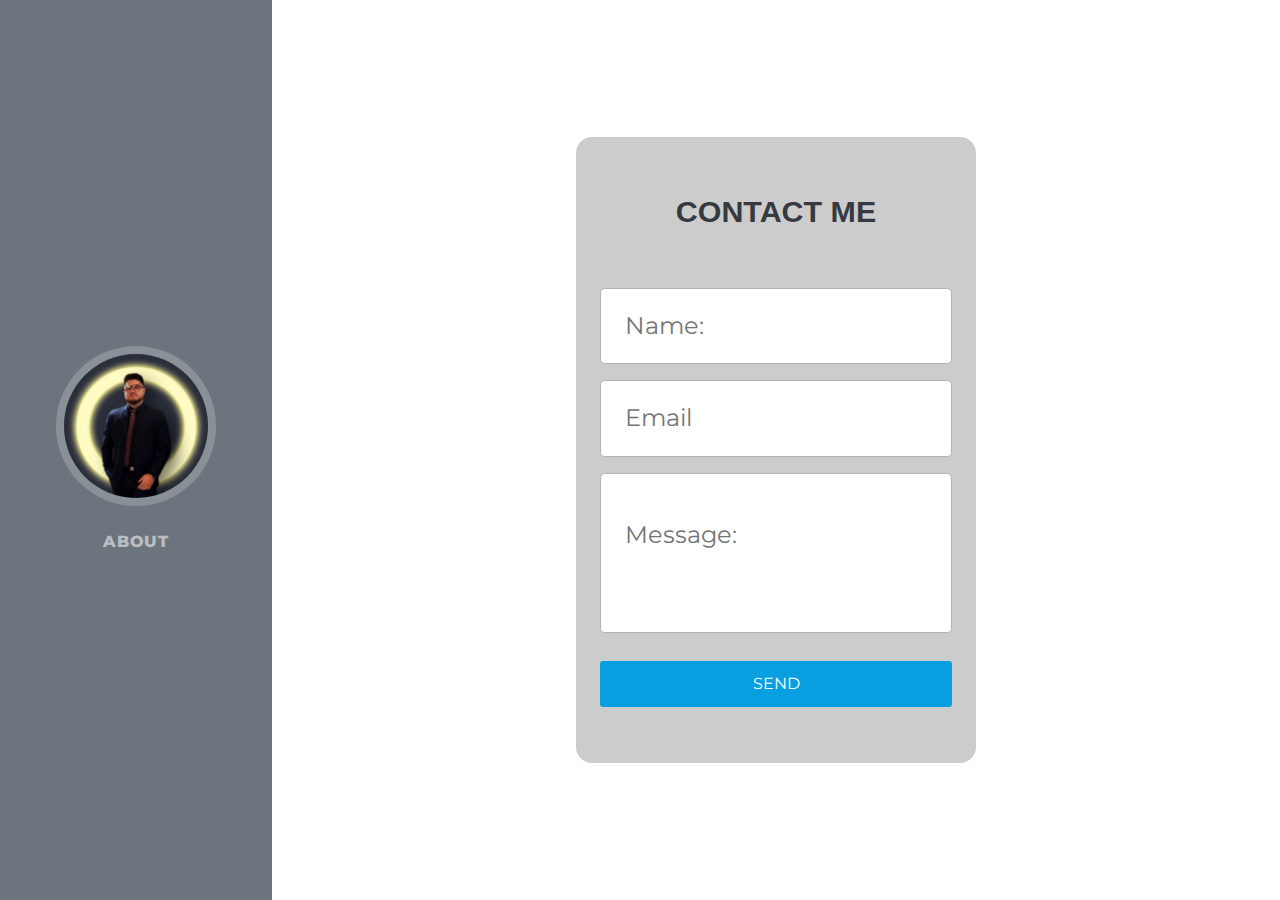
<file: Contacto.html>
<!DOCTYPE html>
<html lang="en">

<head>
    <meta charset="UTF-8">
    <link rel="stylesheet" href="https://fonts.googleapis.com/css?family=Work+Sans:300,400,600,700,900&display=swap">
    <link rel="stylesheet" href="css/styles.css">
    <link rel="stylesheet" href="css/estiloscontactform.css">
</head>

<body id="page-top">

    <!-- Navigation-->

    <nav class="navbar navbar-expand-lg navbar-dark bg-secondary fixed-top" id="sideNav">
        <a class="navbar-brand js-scroll-trigger" href="#page-top">
            <span class="d-block d-lg-none">Pisani Curlo Mauro</span>
            <span class="d-none d-lg-block"><img class="img-fluid img-profile rounded-circle mx-auto mb-2"
                    src="assets/img/profile.png" alt="..." /></span>
        </a>
        <button class="navbar-toggler" type="button" data-bs-toggle="collapse" data-bs-target="#navbarResponsive"
            aria-controls="navbarResponsive" aria-expanded="false" aria-label="Toggle navigation"><span
                class="navbar-toggler-icon"></span></button>
        <div class="collapse navbar-collapse" id="navbarResponsive">
            <ul class="navbar-nav">
                <li class="nav-item"><a class="nav-link js-scroll-trigger" href="index.html">ABOUT</a></li>
            </ul>
        </div>
    </nav>
</body>
<form class="form" action="https://formspree.io/f/xzbqjndz" method="POST">
    <div class="form__container">
        <h2 class="form__title">Contact me</h2>
        <input type="text" class="form__input" placeholder="Name:" name="name">
        <input type="email" class="form__input" placeholder="Email" name="email">
        <textarea class="form__input form__input form__input--message" placeholder="Message:" name="message"></textarea>
        <input type="submit" value="SEND" class="form__cta">
    </div>
</form>
</file>
<file: css/estiloscontactform.css>
@import url("https://fonts.googleapis.com/css2?family=Montserrat:wght@300;400;700&display=swap");

*{
    margin: 0;
    padding: 0;
    box-sizing: border-box;
}

body{
    font-family: "Montserrat", sans-serif;
    min-height: 100vh;
    width: 100%;
    display: flex;
}

.form{
    background-color: #ccc;
    width: 90%;
    max-width: 400px;
    border-radius: 1em;
    padding: 3.5em 1.5em;
    margin: auto;
}

.form__input{
    font-family: inherit;
    font-size: 1.5rem;
    padding: .8em 1em;
    outline: none;
    border: none;
    border: 1px solid #bbb0b0;
    border-radius: 0.2em;
}

.form__cta{
    font-family: inherit;
    background-color: #089FE0;
    color: #FFF;
    border: none;
    font-weight: 300;
    font-size: 1rem;
    padding: 0.7em 0;
    border-radius: 0.2em;
    cursor: pointer;
    font-weight: 400;
}

.form__container{
    width: 100%;
    display: grid;
    gap: 1em;
    grid-auto-columns: 100%;

}

.form__title{
    text-align: center;
    font-size: 1.9rem;
    margin-bottom: 1.4em;
}

.form__input--message{
    resize: none;
    padding: 1.8em 1em;
    margin-bottom: 0.5em;
}

@media (max-with:450px){
    .form{
        padding: 3.5em 1em;
    }
}
</file>
